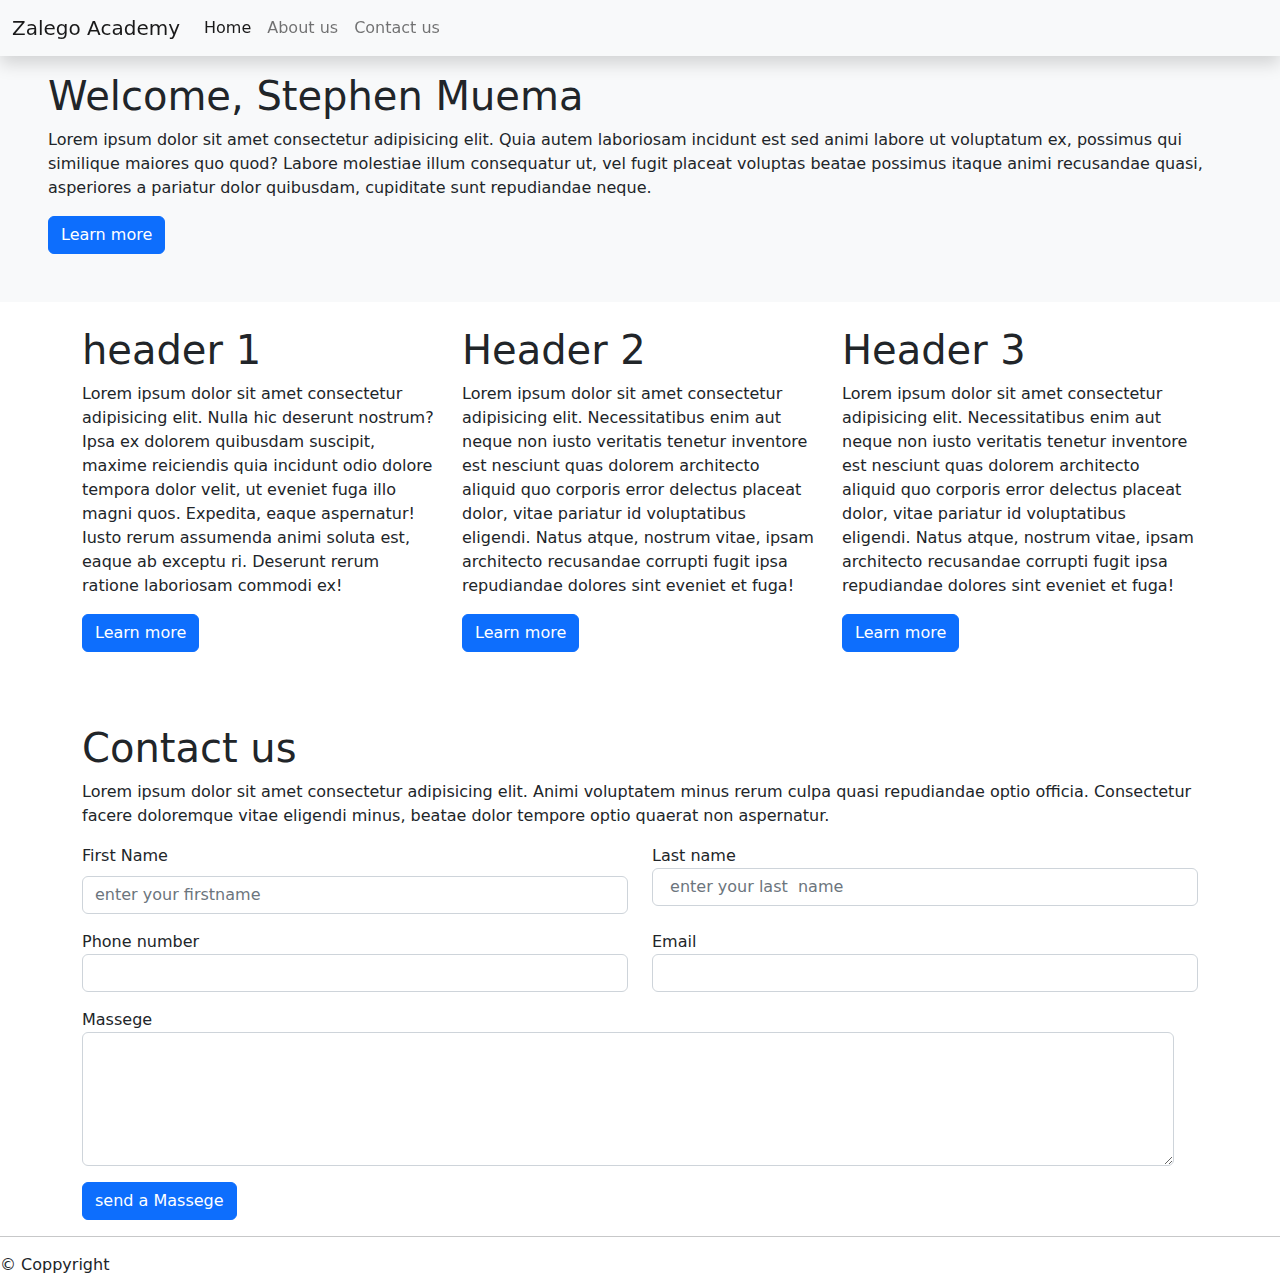
<file: index.html>
<!DOCTYPE html>
<html lang="en">

<head>
    <meta charset="UTF-8">
    <meta http-equiv="X-UA-Compatible" content="IE=edge">
    <meta name="viewport" content="width=device-width, initial-scale=1.0">
    <title>bootstrap </title>
    <link rel="stylesheet" href="bootstrap-5.2.0-beta1-dist/bootstrap-5.2.0-beta1-dist/css/bootstrap.min.css">

</head>

<body>
    <!-- navigation bar -->
    <br>
    <nav class="navbar navbar-expand-lg bg-light fixed-top shadow">
        <div class="container-fluid">
            <a href="#" class="navbar-brand">Zalego Academy</a>
            <button class="navbar-toggler" type="button" data-bs-toggle="collapse" data-bs-target="#navbar" aria-expanded="false">
                <span class="navbar-toggler-icon"></span>
            </button>

            <div class="collapse navbar-collapse" id="navbar">
                <div class="navbar-nav">
                    <a href="#" class="nav-link active">Home</a>
                    <a href="aboutus.html" class="nav-link">About us</a>
                    <a href="#" class="nav-link">Contact us</a>
                </div>

            </div>
        </div>

    </nav>
    <!-- end navigation bar -->
    <main class="p-5 mb-4 bg-light text-dark ">
        <h1>Welcome, Stephen Muema</h1>
        <p>Lorem ipsum dolor sit amet consectetur adipisicing elit. Quia autem laboriosam incidunt est sed animi labore ut voluptatum ex, possimus qui similique maiores quo quod? Labore molestiae illum consequatur ut, vel fugit placeat voluptas beatae possimus
            itaque animi recusandae quasi, asperiores a pariatur dolor quibusdam, cupiditate sunt repudiandae neque.</p>
        <button class="btn btn-primary">Learn more</button>
    </main>
    <div class="container">
        <div class="row">
            <div class="col-lg-4">
                <h1>header 1</h1>
                <p>Lorem ipsum dolor sit amet consectetur adipisicing elit. Nulla hic deserunt nostrum? Ipsa ex dolorem quibusdam suscipit, maxime reiciendis quia incidunt odio dolore tempora dolor velit, ut eveniet fuga illo magni quos. Expedita, eaque
                    aspernatur! Iusto rerum assumenda animi soluta est, eaque ab exceptu ri. Deserunt rerum ratione laboriosam commodi ex!</p>
                <button class="btn btn-primary">Learn more</button>
            </div>
            <div class="col-lg-4">
                <h1>Header 2</h1>
                <p>Lorem ipsum dolor sit amet consectetur adipisicing elit. Necessitatibus enim aut neque non iusto veritatis tenetur inventore est nesciunt quas dolorem architecto aliquid quo corporis error delectus placeat dolor, vitae pariatur id voluptatibus
                    eligendi. Natus atque, nostrum vitae, ipsam architecto recusandae corrupti fugit ipsa repudiandae dolores sint eveniet et fuga!</p>
                <button class="btn btn-primary">Learn more</button>


            </div>
            <div class="col-lg-4">
                <h1>Header 3</h1>
                <p>Lorem ipsum dolor sit amet consectetur adipisicing elit. Necessitatibus enim aut neque non iusto veritatis tenetur inventore est nesciunt quas dolorem architecto aliquid quo corporis error delectus placeat dolor, vitae pariatur id voluptatibus
                    eligendi. Natus atque, nostrum vitae, ipsam architecto recusandae corrupti fugit ipsa repudiandae dolores sint eveniet et fuga!</p>
                <button class="btn btn-primary">Learn more</button>
            </div>
        </div>
        <br>

        <!-- Contact us -->
        <div class="row pt-5">
            <h1>Contact us</h1>
            <p>
                Lorem ipsum dolor sit amet consectetur adipisicing elit. Animi voluptatem minus rerum culpa quasi repudiandae optio officia. Consectetur facere doloremque vitae eligendi minus, beatae dolor tempore optio quaerat non aspernatur.
            </p>
            <form>
                <div class="row">
                    <div class="mb-3 col-lg-6">
                        <label for="firstname" class="form-label">First Name</label>
                        <input type="text" class="form-control" placeholder="enter your firstname ">
                    </div>
                    <div class="mb-3 col-lg-6">
                        <label for="">Last name</label>
                        <input type="text" class="form-control" placeholder=" enter your last  name">
                    </div>
                </div>

                <div class="row">
                    <div class="mb-3 col-lg-6">
                        <label for=""> Phone number</label>
                        <input type="tel" class="form-control">
                    </div>
                    <div class="mb-3 col-lg-6">
                        <label for="">Email</label>
                        <input type="email" class="form-control">
                    </div>
                    <div class="row">

                        <div class="mb-3 col-lg-12">
                            <label for="">Massege</label>
                            <textarea cols="30" rows="5" class="form-control"></textarea>

                        </div>
                    </div>
                </div>
                <button type="submit" class="btn btn-primary">send a Massege  </button>

            </form>


        </div>

        <!-- end contact us -->
    </div>

    <hr>
    <footer>
        &copy; Coppyright
    </footer>


    <!-- <script src="bootstrap-5.2.0-beta1-dist/bootstrap-5.2.0-beta1-dist/js/bootstrap.bundle.js"></script> -->

    <script src="bootstrap-5.2.0-beta1-dist/bootstrap-5.2.0-beta1-dist/js/bootstrap.min.js"></script>
    <script src="https://cdn.jsdelivr.net/npm/@popperjs/core@2.11.5/dist/umd/popper.min.js" integrity="sha384-Xe+8cL9oJa6tN/veChSP7q+mnSPaj5Bcu9mPX5F5xIGE0DVittaqT5lorf0EI7Vk" crossorigin="anonymous"></script>
</body>

</html>
</file>
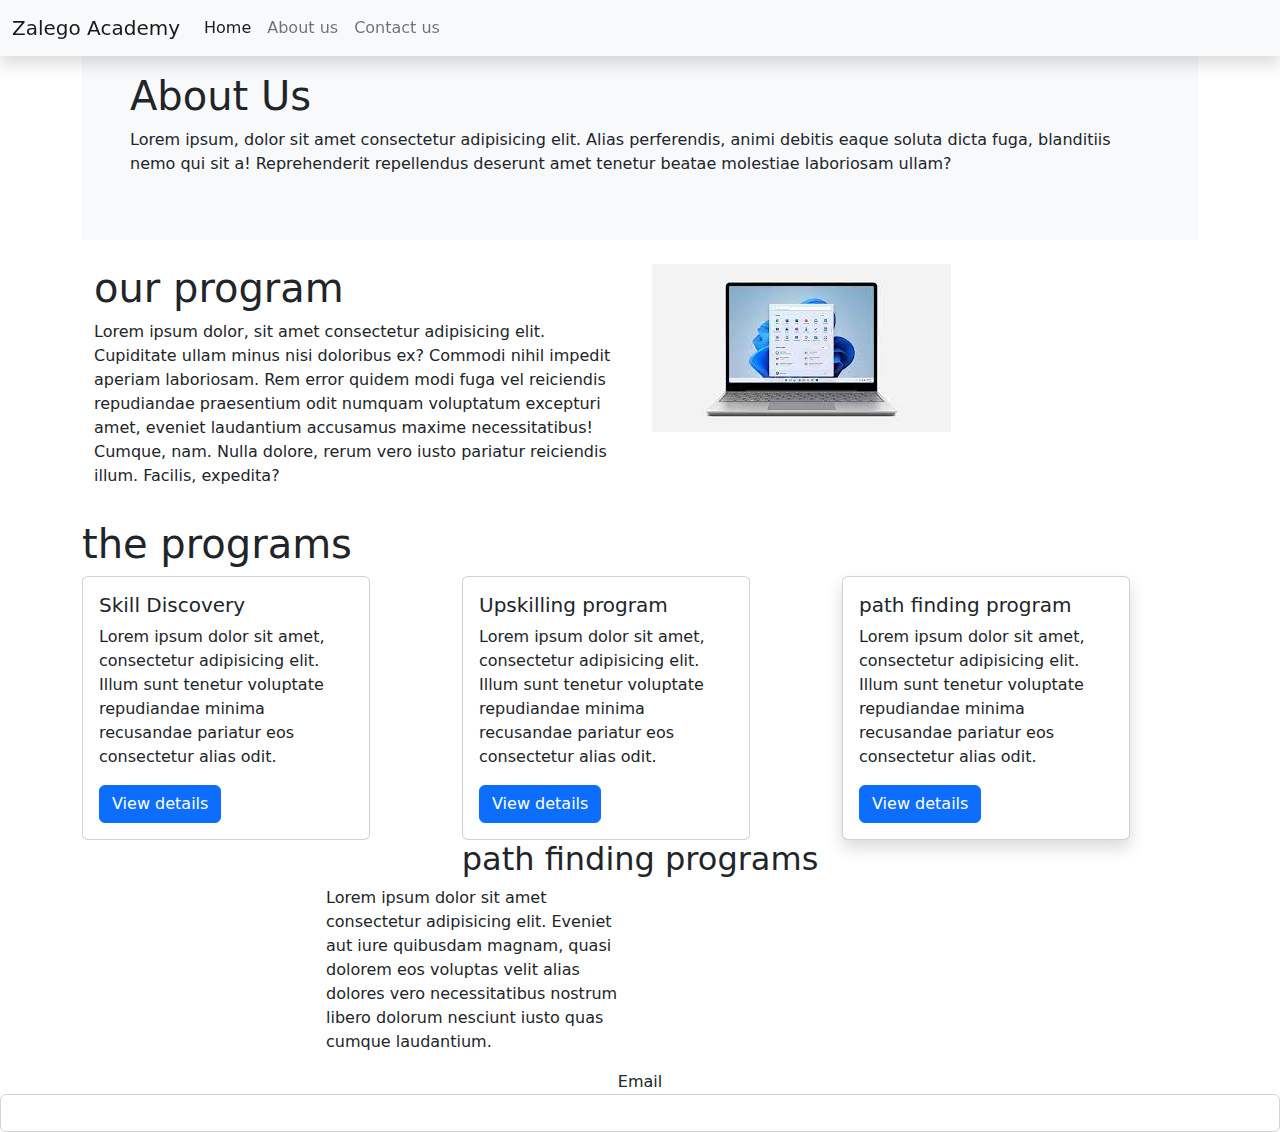
<file: aboutus.html>
<!DOCTYPE html>
<html lang="en">

<head>
    <meta charset="UTF-8">
    <meta http-equiv="X-UA-Compatible" content="IE=edge">
    <meta name="viewport" content="width=device-width, initial-scale=1.0">
    <title>Document</title>
    <link rel="stylesheet" href="bootstrap-5.2.0-beta1-dist/bootstrap-5.2.0-beta1-dist/css/bootstrap.min.css">

</head>

<body>

    <div class="container">
        <nav class="navbar navbar-expand-lg bg-light fixed-top shadow">
            <div class="container-fluid">
                <a href="#" class="navbar-brand">Zalego Academy</a>
                <button class="navbar-toggler" type="button" data-bs-toggle="collapse" data-bs-target="#navbar" aria-expanded="false">
                <span class="navbar-toggler-icon"></span>
            </button>

                <div class="collapse navbar-collapse" id="navbar">
                    <div class="navbar-nav">
                        <a href="index.html" class="nav-link active">Home</a>
                        <a href="" class="nav-link">About us</a>
                        <a href="#" class="nav-link">Contact us</a>
                    </div>

                </div>
            </div>

        </nav>

        <br>
        <main class="mb-4 p-5 bg-light">
            <h1>About Us</h1>
            <p>Lorem ipsum, dolor sit amet consectetur adipisicing elit. Alias perferendis, animi debitis eaque soluta dicta fuga, blanditiis nemo qui sit a! Reprehenderit repellendus deserunt amet tenetur beatae molestiae laboriosam ullam?</p>
        </main>
        <div class="container">
            <div class="row">
                <div class="mb-3 col-lg-6">
                    <h1>our program</h1>
                    <p>Lorem ipsum dolor, sit amet consectetur adipisicing elit. Cupiditate ullam minus nisi doloribus ex? Commodi nihil impedit aperiam laboriosam. Rem error quidem modi fuga vel reiciendis repudiandae praesentium odit numquam voluptatum
                        excepturi amet, eveniet laudantium accusamus maxime necessitatibus! Cumque, nam. Nulla dolore, rerum vero iusto pariatur reiciendis illum. Facilis, expedita?</p>
                </div>


                <div class="mb-3 col-lg-6"> <img src="images/download.jpg" alt=""></div>

            </div>

        </div>
        <h1>the programs</h1>

        <div class="row">
            <div class="col-lg-4">
                <div class="card" style="width: 18rem;">
                    <div class="card-body">
                        <h5 class="card-title">Skill Discovery</h5>
                        <p>Lorem ipsum dolor sit amet, consectetur adipisicing elit. Illum sunt tenetur voluptate repudiandae minima recusandae pariatur eos consectetur alias odit.</p>

                        <button class="btn  btn-primary">View details</button>
                    </div>
                </div>
            </div>
            <div class="col-lg-4">
                <div class="card" style="width: 18rem;">
                    <div class="card-body">
                        <h5 class="card-title">Upskilling program
                        </h5>
                        <p>Lorem ipsum dolor sit amet, consectetur adipisicing elit. Illum sunt tenetur voluptate repudiandae minima recusandae pariatur eos consectetur alias odit.</p>

                        <button class="btn  btn-primary">View details</button>
                    </div>
                </div>
            </div>
            <div class="col-lg-4">
                <div class="card shadow margin-5x" style="width: 18rem" margin="0">
                    <div class="card-body">
                        <h5 class="card-title">path finding program

                        </h5>
                        <p>Lorem ipsum dolor sit amet, consectetur adipisicing elit. Illum sunt tenetur voluptate repudiandae minima recusandae pariatur eos consectetur alias odit.</p>

                        <button class="btn  btn-primary">View details</button>
                    </div>
                </div>


            </div>
        </div>
    </div>

    <h2>
        <center> path finding programs </center>
    </h2>
    <div class="row">
        <div class="col-lg-3">

        </div>
        <div class="col-lg-3">
            <p class="align text -center">
                Lorem ipsum dolor sit amet consectetur adipisicing elit. Eveniet aut iure quibusdam magnam, quasi dolorem eos voluptas velit alias dolores vero necessitatibus nostrum libero dolorum nesciunt iusto quas cumque laudantium.
            </p>
        </div>
        <div class="col-lg-3">

        </div>
    </div>


    <form class="">
        <div class="row">
            <div class="col-lg-12">
                <center> <label for="">Email</label>
                </center>
                <input type="email" class="form-control">


            </div>
        </div>
    </form>


    <script src="bootstrap-5.2.0-beta1-dist/bootstrap-5.2.0-beta1-dist/js/bootstrap.min.js"></script>
    <script src="https://cdn.jsdelivr.net/npm/@popperjs/core@2.11.5/dist/umd/popper.min.js" integrity="sha384-Xe+8cL9oJa6tN/veChSP7q+mnSPaj5Bcu9mPX5F5xIGE0DVittaqT5lorf0EI7Vk" crossorigin="anonymous"></script>

</body>

</html>
</file>
